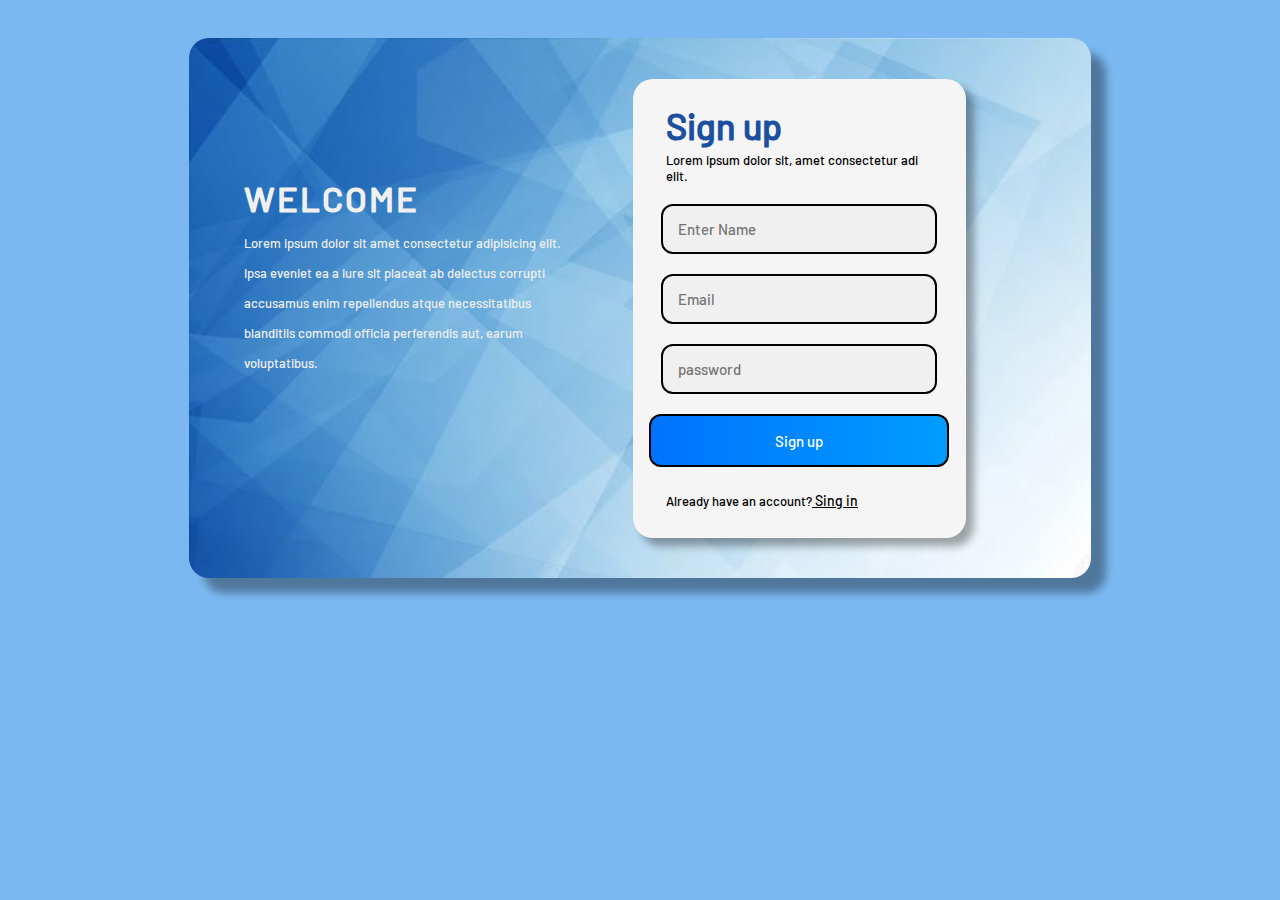
<file: index.html>
<!DOCTYPE html>
<html lang="en">

<head>
  <meta charset="UTF-8">
  <meta name="viewport" content="width=device-width, initial-scale=1.0">
  <title>Document</title>
  <link rel="stylesheet" href="style.css">
</head>

<body>
  <div class="main">
    <div class="left">
      <h1>WELCOME</h1>
      <!-- <h2 id="userName">Awais Aftab</h2> -->
      <p>Lorem ipsum dolor sit amet consectetur adipisicing elit. Ipsa eveniet ea a iure sit placeat ab delectus
        corrupti accusamus enim repellendus atque necessitatibus blanditiis commodi officia perferendis aut, earum
        voluptatibus.</p>
    </div>
    <form class="form">
      <div class="headings">
        <h1>Sign up</h1>
        <p>Lorem ipsum dolor sit, amet consectetur adi elit.</p>
      </div>
      <input class="input" type="text" id="Uname" placeholder="Enter Name" required autocomplete="on" />
      <input class="input" type="email" id="Email" placeholder="Email" required autocomplete="on" />
      <input class="input" type="password" id="pass" placeholder="password" required autocomplete="on" />
      <button class="submit" type="submit" id="submit" onclick="signup(event)">Sign up</button>
      <div class="sign-in">
        <p>Already have an account?<a href="signin.htm  "><span> Sing in</span></a></p>
      </div>
    </form>


  </div>

  <script src="app.js"></script>
</body>

</html>
</file>
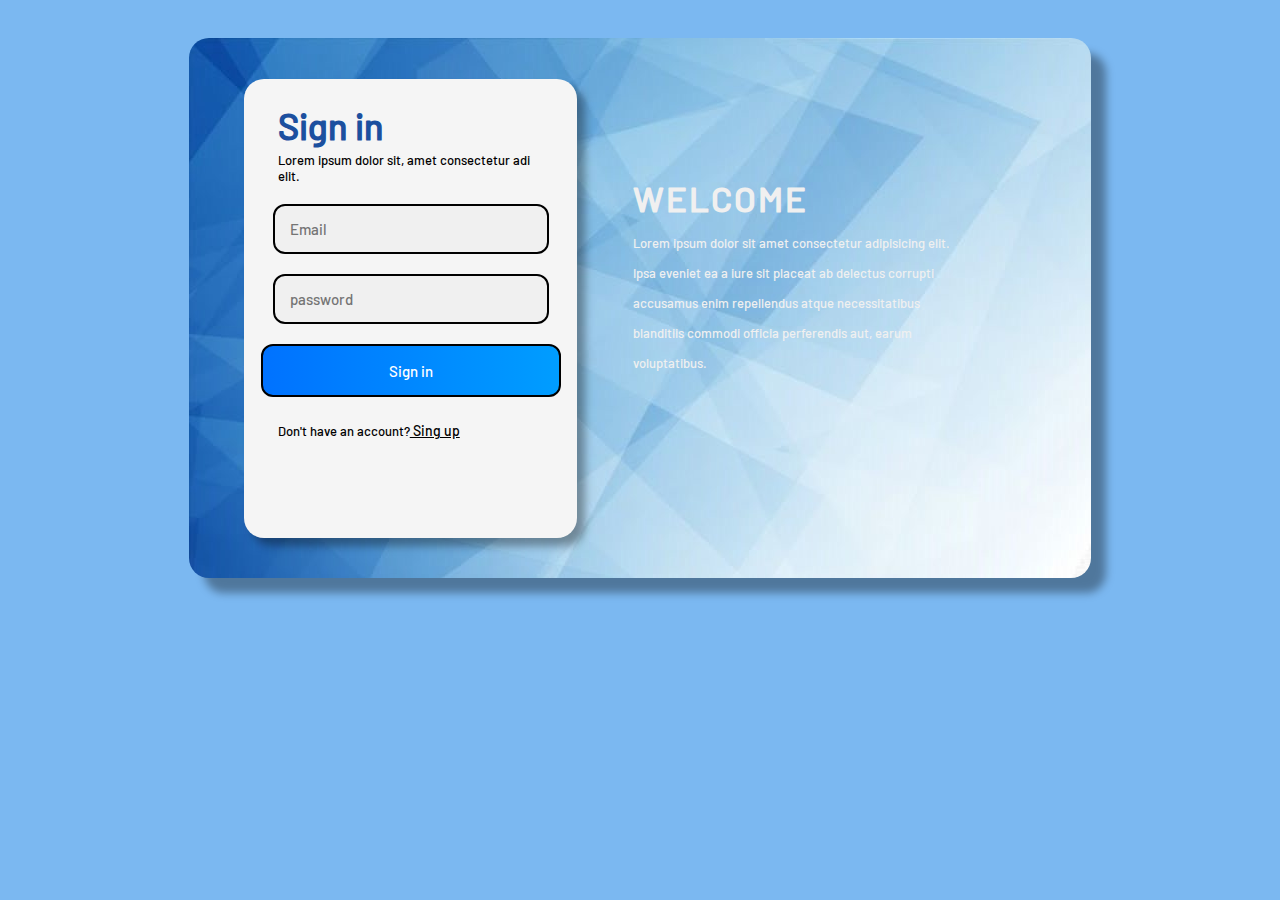
<file: signin.htm>
<!DOCTYPE html>
<html lang="en">

<head>
  <meta charset="UTF-8">
  <meta name="viewport" content="width=device-width, initial-scale=1.0">
  <title>Document</title>
  <link rel="stylesheet" href="style.css">
</head>

<body>
  <div class="main">
    <form class="form">
      <div class="headings">
        <h1>Sign in</h1>
        <p>Lorem ipsum dolor sit, amet consectetur adi elit.</p>
      </div>
      <!-- <input class="input" type="text"  id="Uname"  placeholder="Enter Name" required /> -->
      <input class="input" type="email" id="Email" placeholder="Email" required />
      <input class="input" type="password" id="pass" placeholder="password" required />
      <button class="submit" type="submit" id="submit" onclick="login(event)">Sign in</button>
      <div class="sign-in">
        <p>Don't have an account?<a href="index.html"><span> Sing up</span></a></p>
      </div>
    </form>

    <div class="left">
      <h1>WELCOME</h1>
      <!-- <h2>Awais Aftab</h2> -->
      <p>Lorem ipsum dolor sit amet consectetur adipisicing elit. Ipsa eveniet ea a iure sit placeat ab delectus
        corrupti accusamus enim repellendus atque necessitatibus blanditiis commodi officia perferendis aut, earum
        voluptatibus.</p>
    </div>

  </div>

  <script src="app.js"></script>
  <script>

    function login(event) {
      event.preventDefault(); // stop form reload

      let email = document.getElementById("Email").value;
      let password = document.getElementById("pass").value;

      let users = JSON.parse(localStorage.getItem("users")) || [];
      if (email === "" || pass === "") {
        alert("Please fill in all fields.");
        return;
      }
      let found = false;

      for (let i = 0; i < users.length; i++) {
        if (users[i].emai === email && users[i].pass === password) {
          localStorage.setItem("loggedInUser", JSON.stringify(users[i]));
          alert("Login successful! Welcome, " + users[i].name);
          window.location.href = "welcome.html";
          found = true;
          break;
        }
      }

      if (!found) {
        alert("Incorrect email or password.");
      }
    }
  </script>
</body>

</html>
</file>
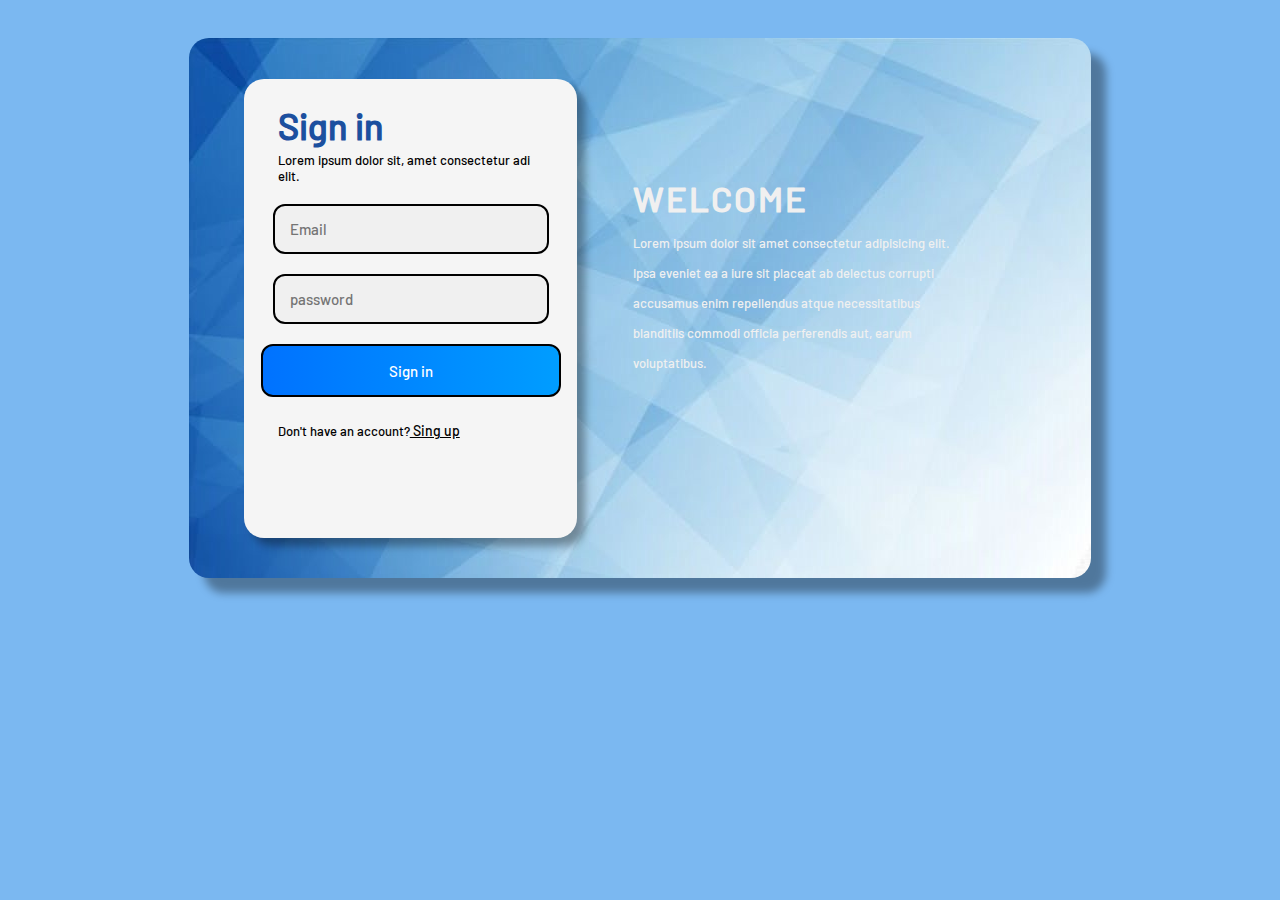
<file: welcome.html>
<!DOCTYPE html>
<html lang="en">

<head>
  <meta charset="UTF-8">
  <meta name="viewport" content="width=device-width, initial-scale=1.0">
  <title>Welcome Page</title>
</head>

<body>
  <div class="navbar">
    <h1 id="WELCOME">MY BLOG</h1>
    <ul>
      <li>Home</li>
      <li>About</li>
      <li>News</li>
      <li>Contact Us</li>
    </ul>
  </div>

  <!-- <h2 id="userName">User</h2> -->



  <script>
    // Check if user is logged in
    // let loggedIn = JSON.parse(localStorage.getItem("loggedInUser"));
    // if (!loggedIn) {
    //   window.location.href = "signin.htm";
    // } else {
    //   document.getElementById("userName").innerText = loggedIn.name;
    // }

    // Logout function
    function logout() {
      localStorage.removeItem("loggedInUser");
      window.location.href = "signin.htm";
    }
  </script>


  <!DOCTYPE html>
  <html>

  <head>
    <title>Simple Post</title>
    <style>
      * {
        padding: 0%;
        margin: 0%;
      }

      @font-face {
        font-family: 'Awais';
        src: url(./assets/Wardrum-Regular.ttf);
      }

      @font-face {
        font-family: 'Wajid';
        src: url(./assets/Wardrum-BoldOutline.ttf);
      }

      body {
        font-family: Arial;
        background-color: #4dd0f7;
        /* background-color: yellow; */
        background-image: url(./assets/Download_premium_png_of_Png_education_pattern_background_in_doodle_style_by_Porpla_mana_about_png__transparent_png__cartoon__cute__and_book_2963387-removebg-preview.png);
      }

      .post-box {
        margin-bottom: 20px;
      }

      #output {
        border: 1px solid #ccc;
        padding: 10px;
      }

      .navbar {
        /* width: 100%; */
        background-color: rgb(0, 63, 121);
        display: flex;
        justify-content: space-between;
        flex-wrap: wrap;
        font-family: Awais;
        text-align: center;
        font-family: 'Awais';
        height: 15vh;

      }

      ul {
        color: whitesmoke;
        width: 50%;
        display: flex;
        list-style: none;
        align-items: center;
        /* gap: 50px; */
        justify-content: space-around;
        /* background-color: rgb(123, 184, 241); */
        padding-top: 10px;
        font-size: larger;
      }
      li:hover{
        cursor: pointer;
        text-decoration: underline;
        
      }

      h1 {
        width: 40%;
        align-self: center;
        font-family: Wajid;
        color: whitesmoke;
        font-size: 45px;
        padding-top: 10px;
        /* background-color: rgb(123, 184, 241); */
        /* -webkit-backdrop-filter: blur(200); */
      }

      h2 {
        background-color: rgba(33, 137, 234, 0.395);
        background-image: url(./assets/Download_premium_png_of_Png_education_pattern_background_in_doodle_style_by_Porpla_mana_about_png__transparent_png__cartoon__cute__and_book_2963387-removebg-preview.png);
        text-align: center;
        font-family: Awais;
        padding: 30px;
        margin-top: 30px;
        color: aliceblue;
        text-decoration: underline;
        text-underline-offset: 4px;
        backdrop-filter: blur(5px);
      }

      .post-container {
        background-color:  #4dd0f7;
        background-image: url(./assets/Download_premium_png_of_Png_education_pattern_background_in_doodle_style_by_Porpla_mana_about_png__transparent_png__cartoon__cute__and_book_2963387-removebg-preview.png);
        height: 200vh;
      }

      .post-box {
        /* background-color: rgb(123, 184, 241); */
        align-items: center;
        align-content: center;
        display: flex;
        justify-content: center;
        flex-direction: column;
        padding: 30px;
        transition: 0.5s;
      }

      .post-box textarea:focus {
        /* background-color: rgb(0, 63, 121); */
        transition: 0.5s;
        width: 60%;
        color: whitesmoke;
        box-shadow: 4px 4px 7px 2px whitesmoke;
        border: 10px solid;
        border-image: linear-gradient(to left, rgb(213, 42, 213), rgba(11, 189, 67, 0.858)) 1;
        /* transition: 0.5s; */
        padding: 10px;
        /* background: linear-gradient(rgb(114, 255, 173), rgb(245, 255, 62)); */

      }

      .post-box textarea {
        background-color: rgb(0, 63, 121);
        /* text-align: center; */
        color: white;
        border: 2px solid black;
        padding: 10px;
        /* transition: 0.5s; */
        /* border: 2px solid whitesmoke; */
        /* font-size: large; */
      }
      .post{
         background-color: rgb(0, 63, 121);
         color: whitesmoke;
         border:2px solid black;
         width: 20%;
         height: 40px;
         border-radius: 13px;
         font-family: Awais;
         text-align: center;
         transition: 0.4s;
      }
      .post:hover{
        background: linear-gradient(to right, red ,rgb(0, 63, 121));
        transition: 0.4s;
        cursor: pointer;
        width: 25%;
        height: 50px;
        font-size: 15px;
      }
      h3{
        background-color: rgba(33, 137, 234, 0.842);
        text-align: center;
        font-family: Awais;
        padding: 30px;
        margin-top: 30px;
        color: aliceblue;
        text-decoration: underline;
        text-underline-offset: 4px;
        font-size: 25px;
      }
      #output{
        background-color: rgb(0, 63, 121);
        color: aliceblue;
        height: 50vh;
      }
      .Author{
        background-color: rgb(220, 20, 60);
        /* width: 7%; */
        color: aliceblue;
        text-align: center;
        font-size: 20px;
        font-weight: 500;
        align-items: center;
      }
      .logout{
       padding: 20px;
       background-color: rgb(123, 184, 241);
       text-align: center;
       height: 150px;
      }

      
    </style>
  </head>

  <body>

    <div class="post-container">

      <h2>Create a Post</h2>

      <div class="post-box">
        <textarea id="postText" rows="20" cols="50" placeholder="Write something..."></textarea><br><br>
        <button class="post" onclick="createPost()">Post</button>
      </div>

      <h3>All Posts:</h3>
      <div id="output"></div> 

        <div class="Author">Author:
        <p id="userName">User</p></div> 
        
      
      <div class="logout"><button class="post" onclick="logout()">Logout</button></div> 

    </div>

    <script>
      let loggedIn = JSON.parse(localStorage.getItem("loggedInUser"));
    if (!loggedIn) {
      window.location.href = "signin.htm";
    } else {
      document.getElementById("userName").innerText = loggedIn.name;
    } 

      function createPost() {
        const text = document.getElementById("postText").value;

        if (text.trim() === "") {
          alert("Write something before posting!");
          return;
        }

        const postDiv = document.createElement("div");
        postDiv.textContent = text;
        postDiv.style.marginBottom = "10px";

        document.getElementById("output").prepend(postDiv); // shows newest post on top
        document.getElementById("postText").value = ""; // clear textarea
      };


    </script>

  </body>

  </html>

</body>

</html>
</file>
<file: style.css>
* {
    padding: 0%;
    margin: 0%;
}

body {
    height: 600px;
    background-color: rgb(123, 184, 241);
}

.main {
    background-color: rgb(50, 125, 238);
    width: 65%;
    display: flex;
    justify-content: space-evenly;
    justify-self: center;
    margin-top: 3%;
    height: 90%;
    align-items: center;
    padding-right: 70px;
    background-image: url(./assets/Techno\ Lines\ Simple\ Blue\ Background\ Wallpaper\ Image\ For\ Free\ Download\ -\ Pngtree.jpeg);
    background-repeat: no-repeat;
    border-radius: 20px;
    box-shadow: 15px 15px 8px rgba(0, 0, 0, 0.352);

}

.form {
    background-color: whitesmoke;
    height: 85%;
    width: 40%;
    align-items: center;
    display: flex;
    flex-direction: column;
    justify-self: end;
    gap: 20px;
    border-radius: 20px;
    box-shadow: 8px 8px 8px rgba(0, 0, 0, 0.352);
    outline: none;
}

@font-face {
    font-family: 'Awais';
    src: url(./assets/Barlow-Medium.ttf);
}

.headings {
    width: 80%;
    font-size: 18px;
    margin-top: 25px;
    gap: none;
    font-family: 'Awais';
    color: rgb(28, 80, 159);
}

p {
    font-size: 13px;
    font-family: 'Awais';
    padding-top: 5px;
    text-align: start;
    color: black;
}

.input {
    width: 83%;
    height: 50px;
    padding: 0 15px;
    font-size: 15px;
    line-height: 50px;
    border: 2px solid;
    border-radius: 12px;
    background-color: #f0f0f0;
    color: black;
    font-family: 'Awais';
    box-sizing: border-box;
}

.submit {
    width: 90%;
    height: 53px;
    font-size: 15px;
    line-height: 50px;
    border-radius: 12px;
    border: 2px solid black;
    font-family: 'Awais';
    background: linear-gradient(to left, #009dff, #0072ff);
    color: white;
    cursor: pointer;
}

.submit:hover {
    transition: all 1s;
    background: linear-gradient(to right, #4babe6, #2884f4);
    font-size: 17px;
}

.sign-in {
    display: flex;
    flex-direction: column-reverse;
    width: 80%;
}

.sign-in a {
    font-size: 14px;
    color: black;
}

.submit a {
    text-decoration: none;
    color: #f0f0f0;
}

.sign-in span:hover {
    transition: all 1s;
    color: rgb(56, 112, 197);
    cursor: pointer;
    font-size: 15px;
}

.left {
    width: 40%;
    height: 50%;
    font-family: 'Awais';
    line-height: 30px;
}

.left h1 {
    font-size: 35px;
    color: #f0f0f0;
    letter-spacing: 2px;
    line-height: 50px;
}

.left h2 {
    color: #fbff22;
    letter-spacing: 1px;
}

.left p {
    color: #f0f0f0;
    font-family: "Awais";
}

@media (max-width: 600px) {
    .left{
        display: none;
    }
    .form{
       width: 80%;
       height: auto;
    }
    .submit{
        margin-top: 30px;
        /* margin-bottom: 50px; */
    }
    .main{
        display: flex;
        justify-content: center;
        padding: 20px;
        width: 100%;
        height: 80vh;
        background-image: none;
    }
}
@media (max-width: 361px) {
    body{
        justify-content: center;
        display: flex;
        align-items: center;
    }
    .left{
        display: none;
    }
    .form{
       width: 80%;
       height: auto;
    }
    .submit{
        margin-top: 30px;
        /* margin-bottom: 50px; */
    }
    .main{
        margin-top: 70px;
        display: flex;
        justify-content: center;
        padding: 20px;
        width: 100%;
        height: 80vh;
        background-image: none;
    }
}
</file>
